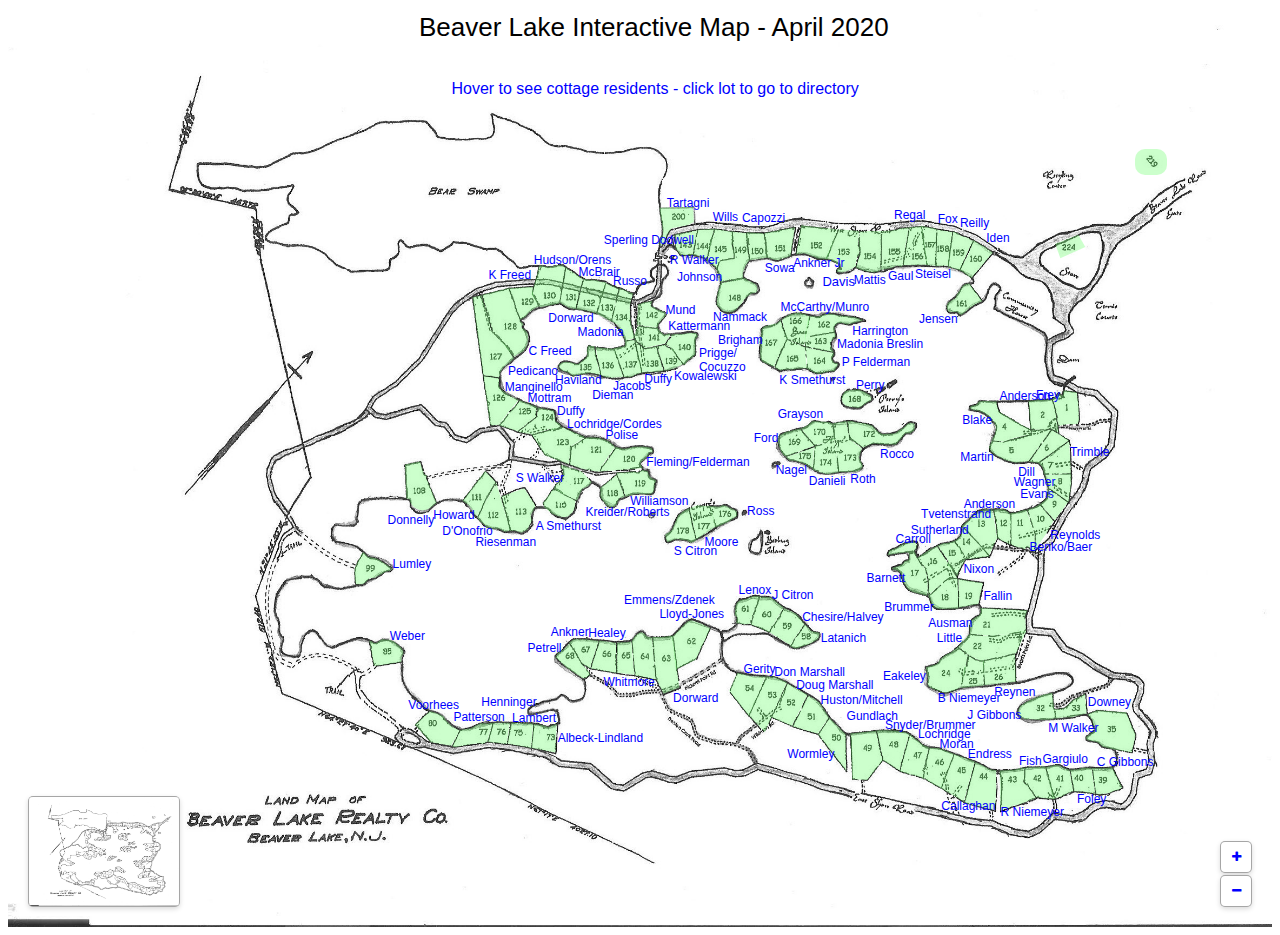
<file: index.html>
<!doctype html>
<html>
<head>
    <link rel="stylesheet" href="./css/blmap.css">
</head>
<body>
    <div id="image-map-pro-container"></div>
    <script src="./scripts/jquery.min.js"></script>
    <script src="./scripts/image-map-pro.min.js"></script>
<script type="text/javascript" src="/scripts/blmap.js"></script>
</body>
</html>
</file>
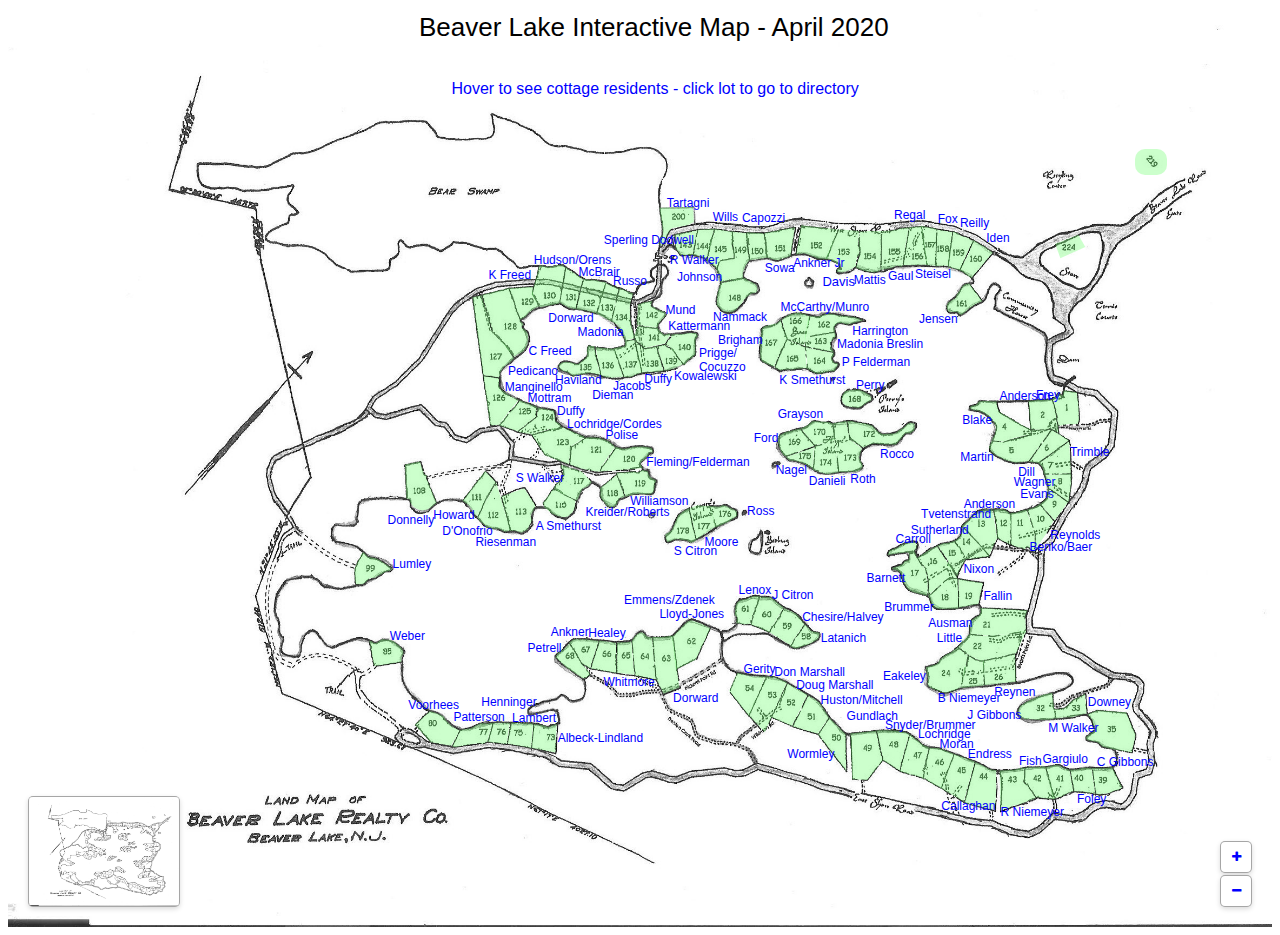
<file: index/index.html>
<!doctype html>
<html>
<head>
    <link rel="stylesheet" href="/css/blmap.css">
</head>
<body>
    <div id="image-map-pro-container"></div>
    <script src="/scripts/jquery.min.js"></script>
    <script src="/scripts/image-map-pro.min.js"></script>
<script type="text/javascript" src="/scripts/blmap.js"></script>
</body>
</html>
</file>
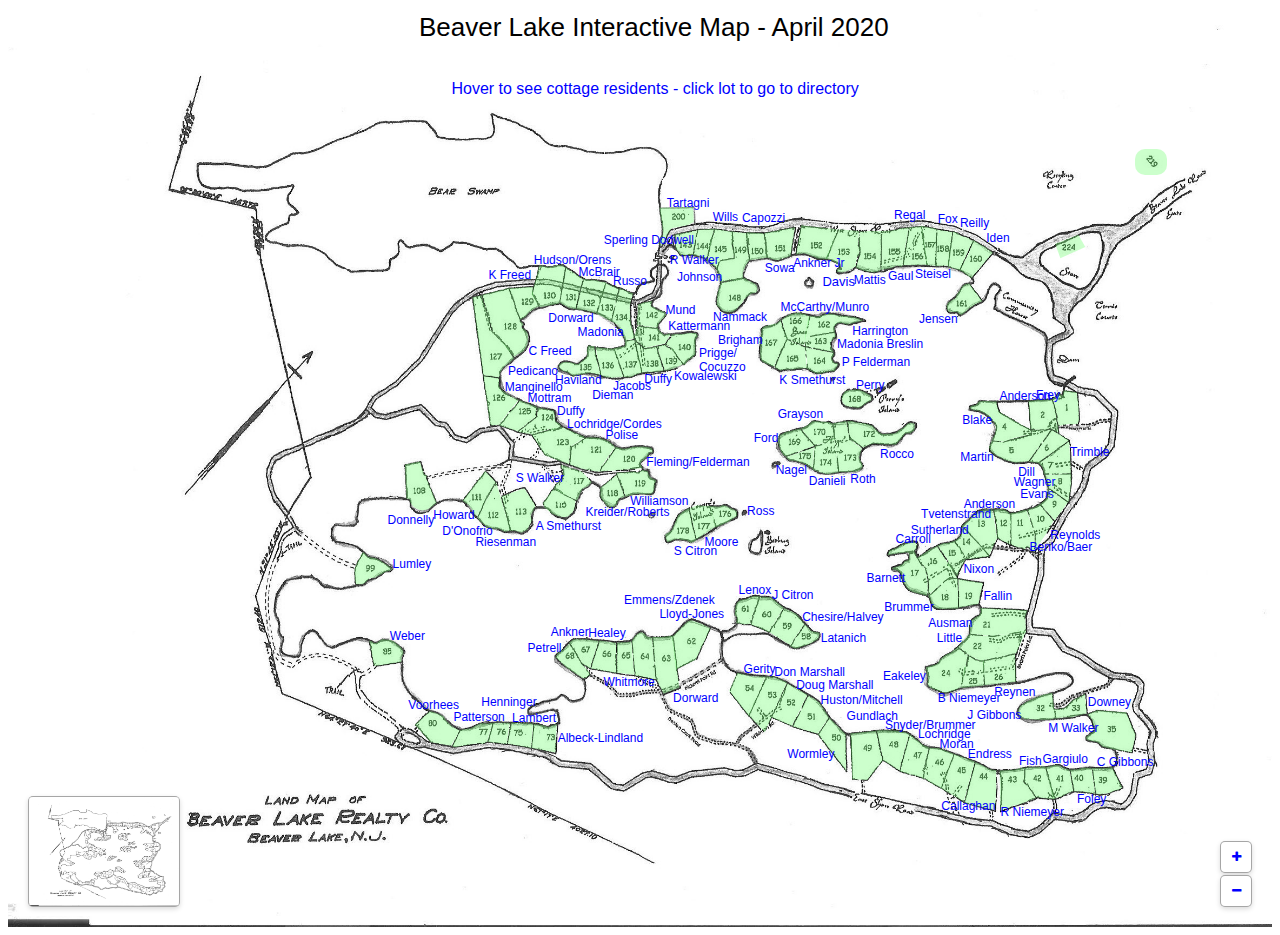
<file: old.html>
<!doctype html>
<html>
<head>
    <link rel="stylesheet" href="./css/blmap.css">
</head>
<body>
    <div id="image-map-pro-container"></div>
    <script src="./scripts/jquery.min.js"></script>
    <script src="./scripts/image-map-pro.min.js"></script>
<script type="text/javascript" src="./scripts/blmap.js"></script>
</body>
</html>
</file>
<file: css/blmap.css>
/*!
 *  Font Awesome 4.7.0 by @davegandy - http://fontawesome.io - @fontawesome
 *  License - http://fontawesome.io/license (Font: SIL OFL 1.1, CSS: MIT License)
 */@font-face{font-family:FontAwesome;src:url(../fonts/fontawesome-webfont.eot?v=4.7.0);src:url(../fonts/fontawesome-webfont.eot?#iefix&v=4.7.0) format('embedded-opentype'),url(../fonts/fontawesome-webfont.woff2?v=4.7.0) format('woff2'),url(../fonts/fontawesome-webfont.woff?v=4.7.0) format('woff'),url(../fonts/fontawesome-webfont.ttf?v=4.7.0) format('truetype'),url(../fonts/fontawesome-webfont.svg?v=4.7.0#fontawesomeregular) format('svg');font-weight:400;font-style:normal}.fa{display:inline-block;font:normal normal normal 14px/1 FontAwesome;font-size:inherit;text-rendering:auto;-webkit-font-smoothing:antialiased;-moz-osx-font-smoothing:grayscale}.fa-lg{font-size:1.33333333em;line-height:.75em;vertical-align:-15%}.fa-2x{font-size:2em}.fa-3x{font-size:3em}.fa-4x{font-size:4em}.fa-5x{font-size:5em}.fa-fw{width:1.28571429em;text-align:center}.fa-ul{padding-left:0;margin-left:2.14285714em;list-style-type:none}.fa-ul>li{position:relative}.fa-li{position:absolute;left:-2.14285714em;width:2.14285714em;top:.14285714em;text-align:center}.fa-li.fa-lg{left:-1.85714286em}.fa-border{padding:.2em .25em .15em;border:solid .08em #eee;border-radius:.1em}.fa-pull-left{float:left}.fa-pull-right{float:right}.fa.fa-pull-left{margin-right:.3em}.fa.fa-pull-right{margin-left:.3em}.pull-right{float:right}.pull-left{float:left}.fa.pull-left{margin-right:.3em}.fa.pull-right{margin-left:.3em}.fa-spin{-webkit-animation:fa-spin 2s infinite linear;animation:fa-spin 2s infinite linear}.fa-pulse{-webkit-animation:fa-spin 1s infinite steps(8);animation:fa-spin 1s infinite steps(8)}@-webkit-keyframes fa-spin{0%{-webkit-transform:rotate(0);transform:rotate(0)}100%{-webkit-transform:rotate(359deg);transform:rotate(359deg)}}@keyframes fa-spin{0%{-webkit-transform:rotate(0);transform:rotate(0)}100%{-webkit-transform:rotate(359deg);transform:rotate(359deg)}}.fa-rotate-90{-webkit-transform:rotate(90deg);-ms-transform:rotate(90deg);transform:rotate(90deg)}.fa-rotate-180{-webkit-transform:rotate(180deg);-ms-transform:rotate(180deg);transform:rotate(180deg)}.fa-rotate-270{-webkit-transform:rotate(270deg);-ms-transform:rotate(270deg);transform:rotate(270deg)}.fa-flip-horizontal{-webkit-transform:scale(-1,1);-ms-transform:scale(-1,1);transform:scale(-1,1)}.fa-flip-vertical{-webkit-transform:scale(1,-1);-ms-transform:scale(1,-1);transform:scale(1,-1)}:root .fa-flip-horizontal,:root .fa-flip-vertical,:root .fa-rotate-180,:root .fa-rotate-270,:root .fa-rotate-90{filter:none}.fa-stack{position:relative;display:inline-block;width:2em;height:2em;line-height:2em;vertical-align:middle}.fa-stack-1x,.fa-stack-2x{position:absolute;left:0;width:100%;text-align:center}.fa-stack-1x{line-height:inherit}.fa-stack-2x{font-size:2em}.fa-inverse{color:#fff}.fa-glass:before{content:"\f000"}.fa-music:before{content:"\f001"}.fa-search:before{content:"\f002"}.fa-envelope-o:before{content:"\f003"}.fa-heart:before{content:"\f004"}.fa-star:before{content:"\f005"}.fa-star-o:before{content:"\f006"}.fa-user:before{content:"\f007"}.fa-film:before{content:"\f008"}.fa-th-large:before{content:"\f009"}.fa-th:before{content:"\f00a"}.fa-th-list:before{content:"\f00b"}.fa-check:before{content:"\f00c"}.fa-close:before,.fa-remove:before,.fa-times:before{content:"\f00d"}.fa-search-plus:before{content:"\f00e"}.fa-search-minus:before{content:"\f010"}.fa-power-off:before{content:"\f011"}.fa-signal:before{content:"\f012"}.fa-cog:before,.fa-gear:before{content:"\f013"}.fa-trash-o:before{content:"\f014"}.fa-home:before{content:"\f015"}.fa-file-o:before{content:"\f016"}.fa-clock-o:before{content:"\f017"}.fa-road:before{content:"\f018"}.fa-download:before{content:"\f019"}.fa-arrow-circle-o-down:before{content:"\f01a"}.fa-arrow-circle-o-up:before{content:"\f01b"}.fa-inbox:before{content:"\f01c"}.fa-play-circle-o:before{content:"\f01d"}.fa-repeat:before,.fa-rotate-right:before{content:"\f01e"}.fa-refresh:before{content:"\f021"}.fa-list-alt:before{content:"\f022"}.fa-lock:before{content:"\f023"}.fa-flag:before{content:"\f024"}.fa-headphones:before{content:"\f025"}.fa-volume-off:before{content:"\f026"}.fa-volume-down:before{content:"\f027"}.fa-volume-up:before{content:"\f028"}.fa-qrcode:before{content:"\f029"}.fa-barcode:before{content:"\f02a"}.fa-tag:before{content:"\f02b"}.fa-tags:before{content:"\f02c"}.fa-book:before{content:"\f02d"}.fa-bookmark:before{content:"\f02e"}.fa-print:before{content:"\f02f"}.fa-camera:before{content:"\f030"}.fa-font:before{content:"\f031"}.fa-bold:before{content:"\f032"}.fa-italic:before{content:"\f033"}.fa-text-height:before{content:"\f034"}.fa-text-width:before{content:"\f035"}.fa-align-left:before{content:"\f036"}.fa-align-center:before{content:"\f037"}.fa-align-right:before{content:"\f038"}.fa-align-justify:before{content:"\f039"}.fa-list:before{content:"\f03a"}.fa-dedent:before,.fa-outdent:before{content:"\f03b"}.fa-indent:before{content:"\f03c"}.fa-video-camera:before{content:"\f03d"}.fa-image:before,.fa-photo:before,.fa-picture-o:before{content:"\f03e"}.fa-pencil:before{content:"\f040"}.fa-map-marker:before{content:"\f041"}.fa-adjust:before{content:"\f042"}.fa-tint:before{content:"\f043"}.fa-edit:before,.fa-pencil-square-o:before{content:"\f044"}.fa-share-square-o:before{content:"\f045"}.fa-check-square-o:before{content:"\f046"}.fa-arrows:before{content:"\f047"}.fa-step-backward:before{content:"\f048"}.fa-fast-backward:before{content:"\f049"}.fa-backward:before{content:"\f04a"}.fa-play:before{content:"\f04b"}.fa-pause:before{content:"\f04c"}.fa-stop:before{content:"\f04d"}.fa-forward:before{content:"\f04e"}.fa-fast-forward:before{content:"\f050"}.fa-step-forward:before{content:"\f051"}.fa-eject:before{content:"\f052"}.fa-chevron-left:before{content:"\f053"}.fa-chevron-right:before{content:"\f054"}.fa-plus-circle:before{content:"\f055"}.fa-minus-circle:before{content:"\f056"}.fa-times-circle:before{content:"\f057"}.fa-check-circle:before{content:"\f058"}.fa-question-circle:before{content:"\f059"}.fa-info-circle:before{content:"\f05a"}.fa-crosshairs:before{content:"\f05b"}.fa-times-circle-o:before{content:"\f05c"}.fa-check-circle-o:before{content:"\f05d"}.fa-ban:before{content:"\f05e"}.fa-arrow-left:before{content:"\f060"}.fa-arrow-right:before{content:"\f061"}.fa-arrow-up:before{content:"\f062"}.fa-arrow-down:before{content:"\f063"}.fa-mail-forward:before,.fa-share:before{content:"\f064"}.fa-expand:before{content:"\f065"}.fa-compress:before{content:"\f066"}.fa-plus:before{content:"\f067"}.fa-minus:before{content:"\f068"}.fa-asterisk:before{content:"\f069"}.fa-exclamation-circle:before{content:"\f06a"}.fa-gift:before{content:"\f06b"}.fa-leaf:before{content:"\f06c"}.fa-fire:before{content:"\f06d"}.fa-eye:before{content:"\f06e"}.fa-eye-slash:before{content:"\f070"}.fa-exclamation-triangle:before,.fa-warning:before{content:"\f071"}.fa-plane:before{content:"\f072"}.fa-calendar:before{content:"\f073"}.fa-random:before{content:"\f074"}.fa-comment:before{content:"\f075"}.fa-magnet:before{content:"\f076"}.fa-chevron-up:before{content:"\f077"}.fa-chevron-down:before{content:"\f078"}.fa-retweet:before{content:"\f079"}.fa-shopping-cart:before{content:"\f07a"}.fa-folder:before{content:"\f07b"}.fa-folder-open:before{content:"\f07c"}.fa-arrows-v:before{content:"\f07d"}.fa-arrows-h:before{content:"\f07e"}.fa-bar-chart-o:before,.fa-bar-chart:before{content:"\f080"}.fa-twitter-square:before{content:"\f081"}.fa-facebook-square:before{content:"\f082"}.fa-camera-retro:before{content:"\f083"}.fa-key:before{content:"\f084"}.fa-cogs:before,.fa-gears:before{content:"\f085"}.fa-comments:before{content:"\f086"}.fa-thumbs-o-up:before{content:"\f087"}.fa-thumbs-o-down:before{content:"\f088"}.fa-star-half:before{content:"\f089"}.fa-heart-o:before{content:"\f08a"}.fa-sign-out:before{content:"\f08b"}.fa-linkedin-square:before{content:"\f08c"}.fa-thumb-tack:before{content:"\f08d"}.fa-external-link:before{content:"\f08e"}.fa-sign-in:before{content:"\f090"}.fa-trophy:before{content:"\f091"}.fa-github-square:before{content:"\f092"}.fa-upload:before{content:"\f093"}.fa-lemon-o:before{content:"\f094"}.fa-phone:before{content:"\f095"}.fa-square-o:before{content:"\f096"}.fa-bookmark-o:before{content:"\f097"}.fa-phone-square:before{content:"\f098"}.fa-twitter:before{content:"\f099"}.fa-facebook-f:before,.fa-facebook:before{content:"\f09a"}.fa-github:before{content:"\f09b"}.fa-unlock:before{content:"\f09c"}.fa-credit-card:before{content:"\f09d"}.fa-feed:before,.fa-rss:before{content:"\f09e"}.fa-hdd-o:before{content:"\f0a0"}.fa-bullhorn:before{content:"\f0a1"}.fa-bell:before{content:"\f0f3"}.fa-certificate:before{content:"\f0a3"}.fa-hand-o-right:before{content:"\f0a4"}.fa-hand-o-left:before{content:"\f0a5"}.fa-hand-o-up:before{content:"\f0a6"}.fa-hand-o-down:before{content:"\f0a7"}.fa-arrow-circle-left:before{content:"\f0a8"}.fa-arrow-circle-right:before{content:"\f0a9"}.fa-arrow-circle-up:before{content:"\f0aa"}.fa-arrow-circle-down:before{content:"\f0ab"}.fa-globe:before{content:"\f0ac"}.fa-wrench:before{content:"\f0ad"}.fa-tasks:before{content:"\f0ae"}.fa-filter:before{content:"\f0b0"}.fa-briefcase:before{content:"\f0b1"}.fa-arrows-alt:before{content:"\f0b2"}.fa-group:before,.fa-users:before{content:"\f0c0"}.fa-chain:before,.fa-link:before{content:"\f0c1"}.fa-cloud:before{content:"\f0c2"}.fa-flask:before{content:"\f0c3"}.fa-cut:before,.fa-scissors:before{content:"\f0c4"}.fa-copy:before,.fa-files-o:before{content:"\f0c5"}.fa-paperclip:before{content:"\f0c6"}.fa-floppy-o:before,.fa-save:before{content:"\f0c7"}.fa-square:before{content:"\f0c8"}.fa-bars:before,.fa-navicon:before,.fa-reorder:before{content:"\f0c9"}.fa-list-ul:before{content:"\f0ca"}.fa-list-ol:before{content:"\f0cb"}.fa-strikethrough:before{content:"\f0cc"}.fa-underline:before{content:"\f0cd"}.fa-table:before{content:"\f0ce"}.fa-magic:before{content:"\f0d0"}.fa-truck:before{content:"\f0d1"}.fa-pinterest:before{content:"\f0d2"}.fa-pinterest-square:before{content:"\f0d3"}.fa-google-plus-square:before{content:"\f0d4"}.fa-google-plus:before{content:"\f0d5"}.fa-money:before{content:"\f0d6"}.fa-caret-down:before{content:"\f0d7"}.fa-caret-up:before{content:"\f0d8"}.fa-caret-left:before{content:"\f0d9"}.fa-caret-right:before{content:"\f0da"}.fa-columns:before{content:"\f0db"}.fa-sort:before,.fa-unsorted:before{content:"\f0dc"}.fa-sort-desc:before,.fa-sort-down:before{content:"\f0dd"}.fa-sort-asc:before,.fa-sort-up:before{content:"\f0de"}.fa-envelope:before{content:"\f0e0"}.fa-linkedin:before{content:"\f0e1"}.fa-rotate-left:before,.fa-undo:before{content:"\f0e2"}.fa-gavel:before,.fa-legal:before{content:"\f0e3"}.fa-dashboard:before,.fa-tachometer:before{content:"\f0e4"}.fa-comment-o:before{content:"\f0e5"}.fa-comments-o:before{content:"\f0e6"}.fa-bolt:before,.fa-flash:before{content:"\f0e7"}.fa-sitemap:before{content:"\f0e8"}.fa-umbrella:before{content:"\f0e9"}.fa-clipboard:before,.fa-paste:before{content:"\f0ea"}.fa-lightbulb-o:before{content:"\f0eb"}.fa-exchange:before{content:"\f0ec"}.fa-cloud-download:before{content:"\f0ed"}.fa-cloud-upload:before{content:"\f0ee"}.fa-user-md:before{content:"\f0f0"}.fa-stethoscope:before{content:"\f0f1"}.fa-suitcase:before{content:"\f0f2"}.fa-bell-o:before{content:"\f0a2"}.fa-coffee:before{content:"\f0f4"}.fa-cutlery:before{content:"\f0f5"}.fa-file-text-o:before{content:"\f0f6"}.fa-building-o:before{content:"\f0f7"}.fa-hospital-o:before{content:"\f0f8"}.fa-ambulance:before{content:"\f0f9"}.fa-medkit:before{content:"\f0fa"}.fa-fighter-jet:before{content:"\f0fb"}.fa-beer:before{content:"\f0fc"}.fa-h-square:before{content:"\f0fd"}.fa-plus-square:before{content:"\f0fe"}.fa-angle-double-left:before{content:"\f100"}.fa-angle-double-right:before{content:"\f101"}.fa-angle-double-up:before{content:"\f102"}.fa-angle-double-down:before{content:"\f103"}.fa-angle-left:before{content:"\f104"}.fa-angle-right:before{content:"\f105"}.fa-angle-up:before{content:"\f106"}.fa-angle-down:before{content:"\f107"}.fa-desktop:before{content:"\f108"}.fa-laptop:before{content:"\f109"}.fa-tablet:before{content:"\f10a"}.fa-mobile-phone:before,.fa-mobile:before{content:"\f10b"}.fa-circle-o:before{content:"\f10c"}.fa-quote-left:before{content:"\f10d"}.fa-quote-right:before{content:"\f10e"}.fa-spinner:before{content:"\f110"}.fa-circle:before{content:"\f111"}.fa-mail-reply:before,.fa-reply:before{content:"\f112"}.fa-github-alt:before{content:"\f113"}.fa-folder-o:before{content:"\f114"}.fa-folder-open-o:before{content:"\f115"}.fa-smile-o:before{content:"\f118"}.fa-frown-o:before{content:"\f119"}.fa-meh-o:before{content:"\f11a"}.fa-gamepad:before{content:"\f11b"}.fa-keyboard-o:before{content:"\f11c"}.fa-flag-o:before{content:"\f11d"}.fa-flag-checkered:before{content:"\f11e"}.fa-terminal:before{content:"\f120"}.fa-code:before{content:"\f121"}.fa-mail-reply-all:before,.fa-reply-all:before{content:"\f122"}.fa-star-half-empty:before,.fa-star-half-full:before,.fa-star-half-o:before{content:"\f123"}.fa-location-arrow:before{content:"\f124"}.fa-crop:before{content:"\f125"}.fa-code-fork:before{content:"\f126"}.fa-chain-broken:before,.fa-unlink:before{content:"\f127"}.fa-question:before{content:"\f128"}.fa-info:before{content:"\f129"}.fa-exclamation:before{content:"\f12a"}.fa-superscript:before{content:"\f12b"}.fa-subscript:before{content:"\f12c"}.fa-eraser:before{content:"\f12d"}.fa-puzzle-piece:before{content:"\f12e"}.fa-microphone:before{content:"\f130"}.fa-microphone-slash:before{content:"\f131"}.fa-shield:before{content:"\f132"}.fa-calendar-o:before{content:"\f133"}.fa-fire-extinguisher:before{content:"\f134"}.fa-rocket:before{content:"\f135"}.fa-maxcdn:before{content:"\f136"}.fa-chevron-circle-left:before{content:"\f137"}.fa-chevron-circle-right:before{content:"\f138"}.fa-chevron-circle-up:before{content:"\f139"}.fa-chevron-circle-down:before{content:"\f13a"}.fa-html5:before{content:"\f13b"}.fa-css3:before{content:"\f13c"}.fa-anchor:before{content:"\f13d"}.fa-unlock-alt:before{content:"\f13e"}.fa-bullseye:before{content:"\f140"}.fa-ellipsis-h:before{content:"\f141"}.fa-ellipsis-v:before{content:"\f142"}.fa-rss-square:before{content:"\f143"}.fa-play-circle:before{content:"\f144"}.fa-ticket:before{content:"\f145"}.fa-minus-square:before{content:"\f146"}.fa-minus-square-o:before{content:"\f147"}.fa-level-up:before{content:"\f148"}.fa-level-down:before{content:"\f149"}.fa-check-square:before{content:"\f14a"}.fa-pencil-square:before{content:"\f14b"}.fa-external-link-square:before{content:"\f14c"}.fa-share-square:before{content:"\f14d"}.fa-compass:before{content:"\f14e"}.fa-caret-square-o-down:before,.fa-toggle-down:before{content:"\f150"}.fa-caret-square-o-up:before,.fa-toggle-up:before{content:"\f151"}.fa-caret-square-o-right:before,.fa-toggle-right:before{content:"\f152"}.fa-eur:before,.fa-euro:before{content:"\f153"}.fa-gbp:before{content:"\f154"}.fa-dollar:before,.fa-usd:before{content:"\f155"}.fa-inr:before,.fa-rupee:before{content:"\f156"}.fa-cny:before,.fa-jpy:before,.fa-rmb:before,.fa-yen:before{content:"\f157"}.fa-rouble:before,.fa-rub:before,.fa-ruble:before{content:"\f158"}.fa-krw:before,.fa-won:before{content:"\f159"}.fa-bitcoin:before,.fa-btc:before{content:"\f15a"}.fa-file:before{content:"\f15b"}.fa-file-text:before{content:"\f15c"}.fa-sort-alpha-asc:before{content:"\f15d"}.fa-sort-alpha-desc:before{content:"\f15e"}.fa-sort-amount-asc:before{content:"\f160"}.fa-sort-amount-desc:before{content:"\f161"}.fa-sort-numeric-asc:before{content:"\f162"}.fa-sort-numeric-desc:before{content:"\f163"}.fa-thumbs-up:before{content:"\f164"}.fa-thumbs-down:before{content:"\f165"}.fa-youtube-square:before{content:"\f166"}.fa-youtube:before{content:"\f167"}.fa-xing:before{content:"\f168"}.fa-xing-square:before{content:"\f169"}.fa-youtube-play:before{content:"\f16a"}.fa-dropbox:before{content:"\f16b"}.fa-stack-overflow:before{content:"\f16c"}.fa-instagram:before{content:"\f16d"}.fa-flickr:before{content:"\f16e"}.fa-adn:before{content:"\f170"}.fa-bitbucket:before{content:"\f171"}.fa-bitbucket-square:before{content:"\f172"}.fa-tumblr:before{content:"\f173"}.fa-tumblr-square:before{content:"\f174"}.fa-long-arrow-down:before{content:"\f175"}.fa-long-arrow-up:before{content:"\f176"}.fa-long-arrow-left:before{content:"\f177"}.fa-long-arrow-right:before{content:"\f178"}.fa-apple:before{content:"\f179"}.fa-windows:before{content:"\f17a"}.fa-android:before{content:"\f17b"}.fa-linux:before{content:"\f17c"}.fa-dribbble:before{content:"\f17d"}.fa-skype:before{content:"\f17e"}.fa-foursquare:before{content:"\f180"}.fa-trello:before{content:"\f181"}.fa-female:before{content:"\f182"}.fa-male:before{content:"\f183"}.fa-gittip:before,.fa-gratipay:before{content:"\f184"}.fa-sun-o:before{content:"\f185"}.fa-moon-o:before{content:"\f186"}.fa-archive:before{content:"\f187"}.fa-bug:before{content:"\f188"}.fa-vk:before{content:"\f189"}.fa-weibo:before{content:"\f18a"}.fa-renren:before{content:"\f18b"}.fa-pagelines:before{content:"\f18c"}.fa-stack-exchange:before{content:"\f18d"}.fa-arrow-circle-o-right:before{content:"\f18e"}.fa-arrow-circle-o-left:before{content:"\f190"}.fa-caret-square-o-left:before,.fa-toggle-left:before{content:"\f191"}.fa-dot-circle-o:before{content:"\f192"}.fa-wheelchair:before{content:"\f193"}.fa-vimeo-square:before{content:"\f194"}.fa-try:before,.fa-turkish-lira:before{content:"\f195"}.fa-plus-square-o:before{content:"\f196"}.fa-space-shuttle:before{content:"\f197"}.fa-slack:before{content:"\f198"}.fa-envelope-square:before{content:"\f199"}.fa-wordpress:before{content:"\f19a"}.fa-openid:before{content:"\f19b"}.fa-bank:before,.fa-institution:before,.fa-university:before{content:"\f19c"}.fa-graduation-cap:before,.fa-mortar-board:before{content:"\f19d"}.fa-yahoo:before{content:"\f19e"}.fa-google:before{content:"\f1a0"}.fa-reddit:before{content:"\f1a1"}.fa-reddit-square:before{content:"\f1a2"}.fa-stumbleupon-circle:before{content:"\f1a3"}.fa-stumbleupon:before{content:"\f1a4"}.fa-delicious:before{content:"\f1a5"}.fa-digg:before{content:"\f1a6"}.fa-pied-piper-pp:before{content:"\f1a7"}.fa-pied-piper-alt:before{content:"\f1a8"}.fa-drupal:before{content:"\f1a9"}.fa-joomla:before{content:"\f1aa"}.fa-language:before{content:"\f1ab"}.fa-fax:before{content:"\f1ac"}.fa-building:before{content:"\f1ad"}.fa-child:before{content:"\f1ae"}.fa-paw:before{content:"\f1b0"}.fa-spoon:before{content:"\f1b1"}.fa-cube:before{content:"\f1b2"}.fa-cubes:before{content:"\f1b3"}.fa-behance:before{content:"\f1b4"}.fa-behance-square:before{content:"\f1b5"}.fa-steam:before{content:"\f1b6"}.fa-steam-square:before{content:"\f1b7"}.fa-recycle:before{content:"\f1b8"}.fa-automobile:before,.fa-car:before{content:"\f1b9"}.fa-cab:before,.fa-taxi:before{content:"\f1ba"}.fa-tree:before{content:"\f1bb"}.fa-spotify:before{content:"\f1bc"}.fa-deviantart:before{content:"\f1bd"}.fa-soundcloud:before{content:"\f1be"}.fa-database:before{content:"\f1c0"}.fa-file-pdf-o:before{content:"\f1c1"}.fa-file-word-o:before{content:"\f1c2"}.fa-file-excel-o:before{content:"\f1c3"}.fa-file-powerpoint-o:before{content:"\f1c4"}.fa-file-image-o:before,.fa-file-photo-o:before,.fa-file-picture-o:before{content:"\f1c5"}.fa-file-archive-o:before,.fa-file-zip-o:before{content:"\f1c6"}.fa-file-audio-o:before,.fa-file-sound-o:before{content:"\f1c7"}.fa-file-movie-o:before,.fa-file-video-o:before{content:"\f1c8"}.fa-file-code-o:before{content:"\f1c9"}.fa-vine:before{content:"\f1ca"}.fa-codepen:before{content:"\f1cb"}.fa-jsfiddle:before{content:"\f1cc"}.fa-life-bouy:before,.fa-life-buoy:before,.fa-life-ring:before,.fa-life-saver:before,.fa-support:before{content:"\f1cd"}.fa-circle-o-notch:before{content:"\f1ce"}.fa-ra:before,.fa-rebel:before,.fa-resistance:before{content:"\f1d0"}.fa-empire:before,.fa-ge:before{content:"\f1d1"}.fa-git-square:before{content:"\f1d2"}.fa-git:before{content:"\f1d3"}.fa-hacker-news:before,.fa-y-combinator-square:before,.fa-yc-square:before{content:"\f1d4"}.fa-tencent-weibo:before{content:"\f1d5"}.fa-qq:before{content:"\f1d6"}.fa-wechat:before,.fa-weixin:before{content:"\f1d7"}.fa-paper-plane:before,.fa-send:before{content:"\f1d8"}.fa-paper-plane-o:before,.fa-send-o:before{content:"\f1d9"}.fa-history:before{content:"\f1da"}.fa-circle-thin:before{content:"\f1db"}.fa-header:before{content:"\f1dc"}.fa-paragraph:before{content:"\f1dd"}.fa-sliders:before{content:"\f1de"}.fa-share-alt:before{content:"\f1e0"}.fa-share-alt-square:before{content:"\f1e1"}.fa-bomb:before{content:"\f1e2"}.fa-futbol-o:before,.fa-soccer-ball-o:before{content:"\f1e3"}.fa-tty:before{content:"\f1e4"}.fa-binoculars:before{content:"\f1e5"}.fa-plug:before{content:"\f1e6"}.fa-slideshare:before{content:"\f1e7"}.fa-twitch:before{content:"\f1e8"}.fa-yelp:before{content:"\f1e9"}.fa-newspaper-o:before{content:"\f1ea"}.fa-wifi:before{content:"\f1eb"}.fa-calculator:before{content:"\f1ec"}.fa-paypal:before{content:"\f1ed"}.fa-google-wallet:before{content:"\f1ee"}.fa-cc-visa:before{content:"\f1f0"}.fa-cc-mastercard:before{content:"\f1f1"}.fa-cc-discover:before{content:"\f1f2"}.fa-cc-amex:before{content:"\f1f3"}.fa-cc-paypal:before{content:"\f1f4"}.fa-cc-stripe:before{content:"\f1f5"}.fa-bell-slash:before{content:"\f1f6"}.fa-bell-slash-o:before{content:"\f1f7"}.fa-trash:before{content:"\f1f8"}.fa-copyright:before{content:"\f1f9"}.fa-at:before{content:"\f1fa"}.fa-eyedropper:before{content:"\f1fb"}.fa-paint-brush:before{content:"\f1fc"}.fa-birthday-cake:before{content:"\f1fd"}.fa-area-chart:before{content:"\f1fe"}.fa-pie-chart:before{content:"\f200"}.fa-line-chart:before{content:"\f201"}.fa-lastfm:before{content:"\f202"}.fa-lastfm-square:before{content:"\f203"}.fa-toggle-off:before{content:"\f204"}.fa-toggle-on:before{content:"\f205"}.fa-bicycle:before{content:"\f206"}.fa-bus:before{content:"\f207"}.fa-ioxhost:before{content:"\f208"}.fa-angellist:before{content:"\f209"}.fa-cc:before{content:"\f20a"}.fa-ils:before,.fa-shekel:before,.fa-sheqel:before{content:"\f20b"}.fa-meanpath:before{content:"\f20c"}.fa-buysellads:before{content:"\f20d"}.fa-connectdevelop:before{content:"\f20e"}.fa-dashcube:before{content:"\f210"}.fa-forumbee:before{content:"\f211"}.fa-leanpub:before{content:"\f212"}.fa-sellsy:before{content:"\f213"}.fa-shirtsinbulk:before{content:"\f214"}.fa-simplybuilt:before{content:"\f215"}.fa-skyatlas:before{content:"\f216"}.fa-cart-plus:before{content:"\f217"}.fa-cart-arrow-down:before{content:"\f218"}.fa-diamond:before{content:"\f219"}.fa-ship:before{content:"\f21a"}.fa-user-secret:before{content:"\f21b"}.fa-motorcycle:before{content:"\f21c"}.fa-street-view:before{content:"\f21d"}.fa-heartbeat:before{content:"\f21e"}.fa-venus:before{content:"\f221"}.fa-mars:before{content:"\f222"}.fa-mercury:before{content:"\f223"}.fa-intersex:before,.fa-transgender:before{content:"\f224"}.fa-transgender-alt:before{content:"\f225"}.fa-venus-double:before{content:"\f226"}.fa-mars-double:before{content:"\f227"}.fa-venus-mars:before{content:"\f228"}.fa-mars-stroke:before{content:"\f229"}.fa-mars-stroke-v:before{content:"\f22a"}.fa-mars-stroke-h:before{content:"\f22b"}.fa-neuter:before{content:"\f22c"}.fa-genderless:before{content:"\f22d"}.fa-facebook-official:before{content:"\f230"}.fa-pinterest-p:before{content:"\f231"}.fa-whatsapp:before{content:"\f232"}.fa-server:before{content:"\f233"}.fa-user-plus:before{content:"\f234"}.fa-user-times:before{content:"\f235"}.fa-bed:before,.fa-hotel:before{content:"\f236"}.fa-viacoin:before{content:"\f237"}.fa-train:before{content:"\f238"}.fa-subway:before{content:"\f239"}.fa-medium:before{content:"\f23a"}.fa-y-combinator:before,.fa-yc:before{content:"\f23b"}.fa-optin-monster:before{content:"\f23c"}.fa-opencart:before{content:"\f23d"}.fa-expeditedssl:before{content:"\f23e"}.fa-battery-4:before,.fa-battery-full:before,.fa-battery:before{content:"\f240"}.fa-battery-3:before,.fa-battery-three-quarters:before{content:"\f241"}.fa-battery-2:before,.fa-battery-half:before{content:"\f242"}.fa-battery-1:before,.fa-battery-quarter:before{content:"\f243"}.fa-battery-0:before,.fa-battery-empty:before{content:"\f244"}.fa-mouse-pointer:before{content:"\f245"}.fa-i-cursor:before{content:"\f246"}.fa-object-group:before{content:"\f247"}.fa-object-ungroup:before{content:"\f248"}.fa-sticky-note:before{content:"\f249"}.fa-sticky-note-o:before{content:"\f24a"}.fa-cc-jcb:before{content:"\f24b"}.fa-cc-diners-club:before{content:"\f24c"}.fa-clone:before{content:"\f24d"}.fa-balance-scale:before{content:"\f24e"}.fa-hourglass-o:before{content:"\f250"}.fa-hourglass-1:before,.fa-hourglass-start:before{content:"\f251"}.fa-hourglass-2:before,.fa-hourglass-half:before{content:"\f252"}.fa-hourglass-3:before,.fa-hourglass-end:before{content:"\f253"}.fa-hourglass:before{content:"\f254"}.fa-hand-grab-o:before,.fa-hand-rock-o:before{content:"\f255"}.fa-hand-paper-o:before,.fa-hand-stop-o:before{content:"\f256"}.fa-hand-scissors-o:before{content:"\f257"}.fa-hand-lizard-o:before{content:"\f258"}.fa-hand-spock-o:before{content:"\f259"}.fa-hand-pointer-o:before{content:"\f25a"}.fa-hand-peace-o:before{content:"\f25b"}.fa-trademark:before{content:"\f25c"}.fa-registered:before{content:"\f25d"}.fa-creative-commons:before{content:"\f25e"}.fa-gg:before{content:"\f260"}.fa-gg-circle:before{content:"\f261"}.fa-tripadvisor:before{content:"\f262"}.fa-odnoklassniki:before{content:"\f263"}.fa-odnoklassniki-square:before{content:"\f264"}.fa-get-pocket:before{content:"\f265"}.fa-wikipedia-w:before{content:"\f266"}.fa-safari:before{content:"\f267"}.fa-chrome:before{content:"\f268"}.fa-firefox:before{content:"\f269"}.fa-opera:before{content:"\f26a"}.fa-internet-explorer:before{content:"\f26b"}.fa-television:before,.fa-tv:before{content:"\f26c"}.fa-contao:before{content:"\f26d"}.fa-500px:before{content:"\f26e"}.fa-amazon:before{content:"\f270"}.fa-calendar-plus-o:before{content:"\f271"}.fa-calendar-minus-o:before{content:"\f272"}.fa-calendar-times-o:before{content:"\f273"}.fa-calendar-check-o:before{content:"\f274"}.fa-industry:before{content:"\f275"}.fa-map-pin:before{content:"\f276"}.fa-map-signs:before{content:"\f277"}.fa-map-o:before{content:"\f278"}.fa-map:before{content:"\f279"}.fa-commenting:before{content:"\f27a"}.fa-commenting-o:before{content:"\f27b"}.fa-houzz:before{content:"\f27c"}.fa-vimeo:before{content:"\f27d"}.fa-black-tie:before{content:"\f27e"}.fa-fonticons:before{content:"\f280"}.fa-reddit-alien:before{content:"\f281"}.fa-edge:before{content:"\f282"}.fa-credit-card-alt:before{content:"\f283"}.fa-codiepie:before{content:"\f284"}.fa-modx:before{content:"\f285"}.fa-fort-awesome:before{content:"\f286"}.fa-usb:before{content:"\f287"}.fa-product-hunt:before{content:"\f288"}.fa-mixcloud:before{content:"\f289"}.fa-scribd:before{content:"\f28a"}.fa-pause-circle:before{content:"\f28b"}.fa-pause-circle-o:before{content:"\f28c"}.fa-stop-circle:before{content:"\f28d"}.fa-stop-circle-o:before{content:"\f28e"}.fa-shopping-bag:before{content:"\f290"}.fa-shopping-basket:before{content:"\f291"}.fa-hashtag:before{content:"\f292"}.fa-bluetooth:before{content:"\f293"}.fa-bluetooth-b:before{content:"\f294"}.fa-percent:before{content:"\f295"}.fa-gitlab:before{content:"\f296"}.fa-wpbeginner:before{content:"\f297"}.fa-wpforms:before{content:"\f298"}.fa-envira:before{content:"\f299"}.fa-universal-access:before{content:"\f29a"}.fa-wheelchair-alt:before{content:"\f29b"}.fa-question-circle-o:before{content:"\f29c"}.fa-blind:before{content:"\f29d"}.fa-audio-description:before{content:"\f29e"}.fa-volume-control-phone:before{content:"\f2a0"}.fa-braille:before{content:"\f2a1"}.fa-assistive-listening-systems:before{content:"\f2a2"}.fa-american-sign-language-interpreting:before,.fa-asl-interpreting:before{content:"\f2a3"}.fa-deaf:before,.fa-deafness:before,.fa-hard-of-hearing:before{content:"\f2a4"}.fa-glide:before{content:"\f2a5"}.fa-glide-g:before{content:"\f2a6"}.fa-sign-language:before,.fa-signing:before{content:"\f2a7"}.fa-low-vision:before{content:"\f2a8"}.fa-viadeo:before{content:"\f2a9"}.fa-viadeo-square:before{content:"\f2aa"}.fa-snapchat:before{content:"\f2ab"}.fa-snapchat-ghost:before{content:"\f2ac"}.fa-snapchat-square:before{content:"\f2ad"}.fa-pied-piper:before{content:"\f2ae"}.fa-first-order:before{content:"\f2b0"}.fa-yoast:before{content:"\f2b1"}.fa-themeisle:before{content:"\f2b2"}.fa-google-plus-circle:before,.fa-google-plus-official:before{content:"\f2b3"}.fa-fa:before,.fa-font-awesome:before{content:"\f2b4"}.fa-handshake-o:before{content:"\f2b5"}.fa-envelope-open:before{content:"\f2b6"}.fa-envelope-open-o:before{content:"\f2b7"}.fa-linode:before{content:"\f2b8"}.fa-address-book:before{content:"\f2b9"}.fa-address-book-o:before{content:"\f2ba"}.fa-address-card:before,.fa-vcard:before{content:"\f2bb"}.fa-address-card-o:before,.fa-vcard-o:before{content:"\f2bc"}.fa-user-circle:before{content:"\f2bd"}.fa-user-circle-o:before{content:"\f2be"}.fa-user-o:before{content:"\f2c0"}.fa-id-badge:before{content:"\f2c1"}.fa-drivers-license:before,.fa-id-card:before{content:"\f2c2"}.fa-drivers-license-o:before,.fa-id-card-o:before{content:"\f2c3"}.fa-quora:before{content:"\f2c4"}.fa-free-code-camp:before{content:"\f2c5"}.fa-telegram:before{content:"\f2c6"}.fa-thermometer-4:before,.fa-thermometer-full:before,.fa-thermometer:before{content:"\f2c7"}.fa-thermometer-3:before,.fa-thermometer-three-quarters:before{content:"\f2c8"}.fa-thermometer-2:before,.fa-thermometer-half:before{content:"\f2c9"}.fa-thermometer-1:before,.fa-thermometer-quarter:before{content:"\f2ca"}.fa-thermometer-0:before,.fa-thermometer-empty:before{content:"\f2cb"}.fa-shower:before{content:"\f2cc"}.fa-bath:before,.fa-bathtub:before,.fa-s15:before{content:"\f2cd"}.fa-podcast:before{content:"\f2ce"}.fa-window-maximize:before{content:"\f2d0"}.fa-window-minimize:before{content:"\f2d1"}.fa-window-restore:before{content:"\f2d2"}.fa-times-rectangle:before,.fa-window-close:before{content:"\f2d3"}.fa-times-rectangle-o:before,.fa-window-close-o:before{content:"\f2d4"}.fa-bandcamp:before{content:"\f2d5"}.fa-grav:before{content:"\f2d6"}.fa-etsy:before{content:"\f2d7"}.fa-imdb:before{content:"\f2d8"}.fa-ravelry:before{content:"\f2d9"}.fa-eercast:before{content:"\f2da"}.fa-microchip:before{content:"\f2db"}.fa-snowflake-o:before{content:"\f2dc"}.fa-superpowers:before{content:"\f2dd"}.fa-wpexplorer:before{content:"\f2de"}.fa-meetup:before{content:"\f2e0"}.sr-only{position:absolute;width:1px;height:1px;padding:0;margin:-1px;overflow:hidden;clip:rect(0,0,0,0);border:0}.sr-only-focusable:active,.sr-only-focusable:focus{position:static;width:auto;height:auto;margin:0;overflow:visible;clip:auto}
.squares-clear{clear:both}.squares-element{float:left;box-sizing:border-box;-moz-box-sizing:border-box;-webkit-box-sizing:border-box}.squares-element>*{margin:0}.squares-element img,.squares-element video{max-width:100%}.squares-button{text-decoration:none;text-align:center}.squares-button:hover{filter:brightness(1.1);-moz-filter:brightness(1.1);-webkit-filter:brightness(1.1)}.squares-button:active{filter:brightness(.9);-moz-filter:brightness(.9);-webkit-filter:brightness(.9)}@media (max-width:767px){.sq-hidden-xs{display:none!important}}@media (min-width:768px) and (max-width:991px){.sq-hidden-sm{display:none!important}}@media (min-width:992px) and (max-width:1199px){.sq-hidden-md{display:none!important}}@media (min-width:1200px){.sq-hidden-lg{display:none!important}}.sq-col-lg-1,.sq-col-lg-10,.sq-col-lg-11,.sq-col-lg-12,.sq-col-lg-2,.sq-col-lg-3,.sq-col-lg-4,.sq-col-lg-5,.sq-col-lg-6,.sq-col-lg-7,.sq-col-lg-8,.sq-col-lg-9,.sq-col-md-1,.sq-col-md-10,.sq-col-md-11,.sq-col-md-12,.sq-col-md-2,.sq-col-md-3,.sq-col-md-4,.sq-col-md-5,.sq-col-md-6,.sq-col-md-7,.sq-col-md-8,.sq-col-md-9,.sq-col-sm-1,.sq-col-sm-10,.sq-col-sm-11,.sq-col-sm-12,.sq-col-sm-2,.sq-col-sm-3,.sq-col-sm-4,.sq-col-sm-5,.sq-col-sm-6,.sq-col-sm-7,.sq-col-sm-8,.sq-col-sm-9,.sq-col-xs-1,.sq-col-xs-10,.sq-col-xs-11,.sq-col-xs-12,.sq-col-xs-2,.sq-col-xs-3,.sq-col-xs-4,.sq-col-xs-5,.sq-col-xs-6,.sq-col-xs-7,.sq-col-xs-8,.sq-col-xs-9{position:relative;min-height:1px;padding-left:15px;padding-right:15px;width:100%}.sq-col-xs-1,.sq-col-xs-10,.sq-col-xs-11,.sq-col-xs-12,.sq-col-xs-2,.sq-col-xs-3,.sq-col-xs-4,.sq-col-xs-5,.sq-col-xs-6,.sq-col-xs-7,.sq-col-xs-8,.sq-col-xs-9{float:left}.sq-col-xs-12{width:100%}.sq-col-xs-11{width:91.66666667%}.sq-col-xs-10{width:83.33333333%}.sq-col-xs-9{width:75%}.sq-col-xs-8{width:66.66666667%}.sq-col-xs-7{width:58.33333333%}.sq-col-xs-6{width:50%}.sq-col-xs-5{width:41.66666667%}.sq-col-xs-4{width:33.33333333%}.sq-col-xs-3{width:25%}.sq-col-xs-2{width:16.66666667%}.sq-col-xs-1{width:8.33333333%}@media (min-width:768px){.sq-col-sm-1,.sq-col-sm-10,.sq-col-sm-11,.sq-col-sm-12,.sq-col-sm-2,.sq-col-sm-3,.sq-col-sm-4,.sq-col-sm-5,.sq-col-sm-6,.sq-col-sm-7,.sq-col-sm-8,.sq-col-sm-9{float:left}.sq-col-sm-12{width:100%}.sq-col-sm-11{width:91.66666667%}.sq-col-sm-10{width:83.33333333%}.sq-col-sm-9{width:75%}.sq-col-sm-8{width:66.66666667%}.sq-col-sm-7{width:58.33333333%}.sq-col-sm-6{width:50%}.sq-col-sm-5{width:41.66666667%}.sq-col-sm-4{width:33.33333333%}.sq-col-sm-3{width:25%}.sq-col-sm-2{width:16.66666667%}.sq-col-sm-1{width:8.33333333%}}@media (min-width:992px){.sq-col-md-1,.sq-col-md-10,.sq-col-md-11,.sq-col-md-12,.sq-col-md-2,.sq-col-md-3,.sq-col-md-4,.sq-col-md-5,.sq-col-md-6,.sq-col-md-7,.sq-col-md-8,.sq-col-md-9{float:left}.sq-col-md-12{width:100%}.sq-col-md-11{width:91.66666667%}.sq-col-md-10{width:83.33333333%}.sq-col-md-9{width:75%}.sq-col-md-8{width:66.66666667%}.sq-col-md-7{width:58.33333333%}.sq-col-md-6{width:50%}.sq-col-md-5{width:41.66666667%}.sq-col-md-4{width:33.33333333%}.sq-col-md-3{width:25%}.sq-col-md-2{width:16.66666667%}.sq-col-md-1{width:8.33333333%}}@media (min-width:1200px){.sq-col-lg-1,.sq-col-lg-10,.sq-col-lg-11,.sq-col-lg-12,.sq-col-lg-2,.sq-col-lg-3,.sq-col-lg-4,.sq-col-lg-5,.sq-col-lg-6,.sq-col-lg-7,.sq-col-lg-8,.sq-col-lg-9{float:left}.sq-col-lg-12{width:100%}.sq-col-lg-11{width:91.66666667%}.sq-col-lg-10{width:83.33333333%}.sq-col-lg-9{width:75%}.sq-col-lg-8{width:66.66666667%}.sq-col-lg-7{width:58.33333333%}.sq-col-lg-6{width:50%}.sq-col-lg-5{width:41.66666667%}.sq-col-lg-4{width:33.33333333%}.sq-col-lg-3{width:25%}.sq-col-lg-2{width:16.66666667%}.sq-col-lg-1{width:8.33333333%}}
.imp-wrap{position:relative;width:auto;height:auto;-webkit-tap-highlight-color:transparent}.hs-loader-wrap{position:absolute;left:0;top:0;width:100%;height:100%;display:flex;justify-content:center;align-items:center}.imp-zoom-wrap>img{position:relative!important;z-index:0!important;width:100%!important;height:100%!important;margin:0!important;max-width:none!important;max-height:none!important;display:block!important;-webkit-touch-callout:none;-webkit-user-select:none;-khtml-user-select:none;-moz-user-select:none;-ms-user-select:none;user-select:none;-webkit-tap-highlight-color:transparent}.imp-zoom-outer-wrap{overflow:hidden}#imp-fullscreen-wrap .imp-zoom-outer-wrap{overflow:visible}#imp-fullscreen-wrap .imp-wrap{position:inherit}.imp-zoom-wrap{transform:scale(1,1) translate(0,0);transform-origin:0 0}.imp-shape-container{position:absolute;left:0;top:0;width:100%;height:100%;z-index:2}.imp-shape{cursor:pointer;pointer-events:all;transition:all .25s cubic-bezier(.55,0,.1,1);-moz-transition:all .25s cubic-bezier(.55,0,.1,1);-webkit-transition:all .25s cubic-bezier(.55,0,.1,1);box-sizing:border-box;-moz-box-sizing:border-box;-webkit-box-sizing:border-box}.imp-shape-oval,.imp-shape-rect,.imp-shape-spot,.imp-shape-text{position:absolute}.imp-shape-text{cursor:default}.imp-shape-spot{display:flex;justify-content:center;align-items:center;transition:all .4s cubic-bezier(.075,.82,.165,1);-moz-transition:all .4s cubic-bezier(.075,.82,.165,1);-webkit-transition:all .4s cubic-bezier(.075,.82,.165,1)}.imp-shape-spot-pin{transform-origin:50% 100%}.imp-shape-icon-shadow{position:absolute;left:0;bottom:0;z-index:0;transform:scale(1,.25);background:-moz-radial-gradient(center,ellipse cover,rgba(0,0,0,.53) 0,rgba(0,0,0,.3) 10%,rgba(0,0,0,.13) 28%,rgba(0,0,0,.04) 44%,rgba(0,0,0,0) 67%,rgba(0,0,0,0) 100%);background:-webkit-radial-gradient(center,ellipse cover,rgba(0,0,0,.53) 0,rgba(0,0,0,.3) 10%,rgba(0,0,0,.13) 28%,rgba(0,0,0,.04) 44%,rgba(0,0,0,0) 67%,rgba(0,0,0,0) 100%);background:radial-gradient(ellipse at center,rgba(0,0,0,.53) 0,rgba(0,0,0,.3) 10%,rgba(0,0,0,.13) 28%,rgba(0,0,0,.04) 44%,rgba(0,0,0,0) 67%,rgba(0,0,0,0) 100%)}.imp-shape img{width:100%}.imp-tooltip{display:none;position:absolute;z-index:1;transition-property:none;-moz-transition-property:none;-webkit-transition-property:none;transition-duration:.2s;-moz-transition-duration:.2s;-webkit-transition-duration:.2s;transition-timing-function:cubic-bezier(.55,0,.1,1);-moz-transition-timing-function:cubic-bezier(.55,0,.1,1);-webkit-transition-timing-function:cubic-bezier(.55,0,.1,1);box-sizing:border-box;-moz-box-sizing:border-box;-webkit-box-sizing:border-box}.imp-tooltip.imp-tooltip-visible{opacity:1!important;z-index:4;transform:scale(1,1)!important;-moz-transform:scale(1,1)!important;-webkit-transform:scale(1,1)!important}.hs-arrow{position:absolute}.hs-arrow-top{left:50%;top:0;margin-left:-10px;margin-top:-10px;width:0;height:0;border-left:10px solid transparent;border-right:10px solid transparent;border-bottom:10px solid #000}.hs-arrow-bottom{left:50%;top:100%;margin-left:-10px;margin-top:0;width:0;height:0;border-left:10px solid transparent;border-right:10px solid transparent;border-top:10px solid #000}.hs-arrow-right{left:100%;top:50%;margin-left:0;margin-top:-10px;width:0;height:0;border-top:10px solid transparent;border-bottom:10px solid transparent;border-left:10px solid #000}.hs-arrow-left{left:0;top:50%;margin-left:-10px;margin-top:-10px;width:0;height:0;border-top:10px solid transparent;border-bottom:10px solid transparent;border-right:10px solid #000}.imp-tooltip-buffer{position:absolute}.imp-tooltip-buffer-top{left:0;top:-20px;width:100%;height:20px}.imp-tooltip-buffer-bottom{left:0;top:100%;width:100%;height:20px}.imp-tooltip-buffer-left{left:-20px;top:0;width:20px;height:100%}.imp-tooltip-buffer-right{left:100%;top:0;width:20px;height:100%}.imp-tooltip-buffer-top.imp-tooltip-buffer-large{left:0;top:-60px;width:100%;height:60px}.imp-tooltip-buffer-bottom.imp-tooltip-buffer-large{left:0;top:100%;width:100%;height:60px}.imp-tooltip-buffer-left.imp-tooltip-buffer-large{left:-60px;top:0;width:60px;height:100%}.imp-tooltip-buffer-right.imp-tooltip-buffer-large{left:100%;top:0;width:60px;height:100%}.imp-fullscreen-tooltips-container{display:none;position:fixed;width:100%;height:100%;left:0;top:0;overflow-y:auto;z-index:2147483647}.imp-fullscreen-tooltips-container .imp-fullscreen-tooltip{display:none;position:absolute;left:0;top:0;width:100%;min-height:100%;box-sizing:border-box;-moz-box-sizing:border-box;-webkit-box-sizing:border-box;transition-property:none;-moz-transition-property:none;-webkit-transition-property:none;transition-duration:.2s;-moz-transition-duration:.2s;-webkit-transition-duration:.2s;transition-timing-function:cubic-bezier(.55,0,.1,1);-moz-transition-timing-function:cubic-bezier(.55,0,.1,1);-webkit-transition-timing-function:cubic-bezier(.55,0,.1,1)}.imp-fullscreen-tooltips-container .imp-fullscreen-tooltip.imp-tooltip-visible{opacity:1!important;z-index:3;transform:scale(1,1)!important;-moz-transform:scale(1,1)!important;-webkit-transform:scale(1,1)!important}.imp-fullscreen-tooltips-container .imp-fullscreen-tooltip .imp-tooltip-close-button{position:absolute;right:0;top:0;width:44px;height:44px;font-size:24px;line-height:44px;text-align:center;color:#fff;cursor:pointer;z-index:99}.imp-fullscreen-button{position:absolute;height:44px;line-height:44px;padding:0 12px;background:#fff;border-radius:5px;color:#222;z-index:3;cursor:pointer;-webkit-touch-callout:none;-webkit-user-select:none;-khtml-user-select:none;-moz-user-select:none;-ms-user-select:none;user-select:none}.imp-fullscreen-button i{margin-right:3px}.imp-fullscreen-button-position-0{left:20px;top:20px}.imp-fullscreen-button-position-1{left:50%;top:20px}.imp-fullscreen-button-position-2{right:20px;top:20px}.imp-fullscreen-button-position-3{right:20px;bottom:20px}.imp-fullscreen-button-position-4{left:50%;bottom:20px}.imp-fullscreen-button-position-5{left:20px;bottom:20px}.imp-fullscreen-button-icon-only{width:44px;text-align:center;font-size:18px;padding:0}.imp-fullscreen-button-icon-only i{margin:0}#imp-fullscreen-wrap{position:fixed;z-index:999999;width:100%;height:100%;left:0;top:0;display:flex;justify-content:center;align-items:center}body.imp-fullscreen-mode{overflow:hidden}.imp-ui{z-index:1}.imp-ui-navigator-root{position:absolute;left:20px;bottom:20px;z-index:1;cursor:pointer;overflow:hidden;-webkit-touch-callout:none;-webkit-user-select:none;-khtml-user-select:none;-moz-user-select:none;-ms-user-select:none;user-select:none;box-sizing:border-box;-moz-box-sizing:border-box;-webkit-box-sizing:border-box}.imp-ui-navigator-root:active{filter:none!important;-moz-filter:none!important;-webkit-filter:none!important}.imp-ui-navigator-background-image-edgefill{z-index:0;position:absolute;display:block;max-width:150px;max-height:150px;-webkit-user-drag:none;-khtml-user-drag:none;-moz-user-drag:none;-o-user-drag:none;user-drag:none}.imp-ui-navigator-background-image{z-index:1;position:relative;display:block;max-width:150px;max-height:150px;-webkit-user-drag:none;-khtml-user-drag:none;-moz-user-drag:none;-o-user-drag:none;user-drag:none;-webkit-filter:blur(2px);-moz-filter:blur(2px);-o-filter:blur(2px);-ms-filter:blur(2px);filter:blur(2px)}.imp-ui-navigator-overlay{z-index:2;position:absolute;background:#000;width:100%;height:100%;opacity:.25;left:0;top:0}.imp-ui-navigator-window-image{z-index:3;position:absolute;left:0;top:0;display:block;max-width:150px;max-height:150px;-webkit-user-drag:none;-khtml-user-drag:none;-moz-user-drag:none;-o-user-drag:none;user-drag:none}.imp-ui-zoom-button{position:absolute;right:20px;bottom:20px;width:30px;height:30px;cursor:pointer;background:#fff;color:#000;text-align:center;line-height:30px;font-size:12px!important;z-index:1;border-radius:5px;-webkit-touch-callout:none;-webkit-user-select:none;-khtml-user-select:none;-moz-user-select:none;-ms-user-select:none;user-select:none;-webkit-user-drag:none;-khtml-user-drag:none;-moz-user-drag:none;-o-user-drag:none;user-drag:none}.imp-ui-zoom-button-zoom-in{bottom:54px}.imp-ui-layers-menu-wrap{position:absolute;right:20px;top:20px;z-index:1}.imp-ui-layer-switch{position:absolute;z-index:2;left:0;top:0;width:30px;text-align:center;height:22px;line-height:22px;cursor:pointer;border-radius:5px 0 0 0}.imp-ui-layer-switch-down{top:22px;border-radius:0 0 0 5px}.imp-ui-layer-switch i{width:100%}.imp-ui-layer-switch:active{background:#0000001a}.imp-ui-layers-select{z-index:1;padding:0 20px 0 40px!important;outline:0;-webkit-appearance:none;font-size:14px;line-height:44px!important;height:44px!important;vertical-align:inherit;margin:0;font-family:inherit;font-weight:inherit;box-shadow:none;background-color:#f8f8f8;color:#000;outline-color:#222;outline-style:none;outline-width:0;border:1px solid #a6a6a6}.imp-ui-element{cursor:pointer;background:#fff;box-shadow:0 2px 5px rgba(0,0,0,.15);border:1px solid #00000059;border-radius:5px;font-family:sans-serif;font-size:14px;box-sizing:content-box;-moz-box-sizing:content-box;-webkit-box-sizing:content-box}.imp-ui-element:active{filter:brightness(.8);-moz-filter:brightness(.8);-webkit-filter:brightness(.8)}.imp-ui-layers-select:active{filter:none}
</file>
